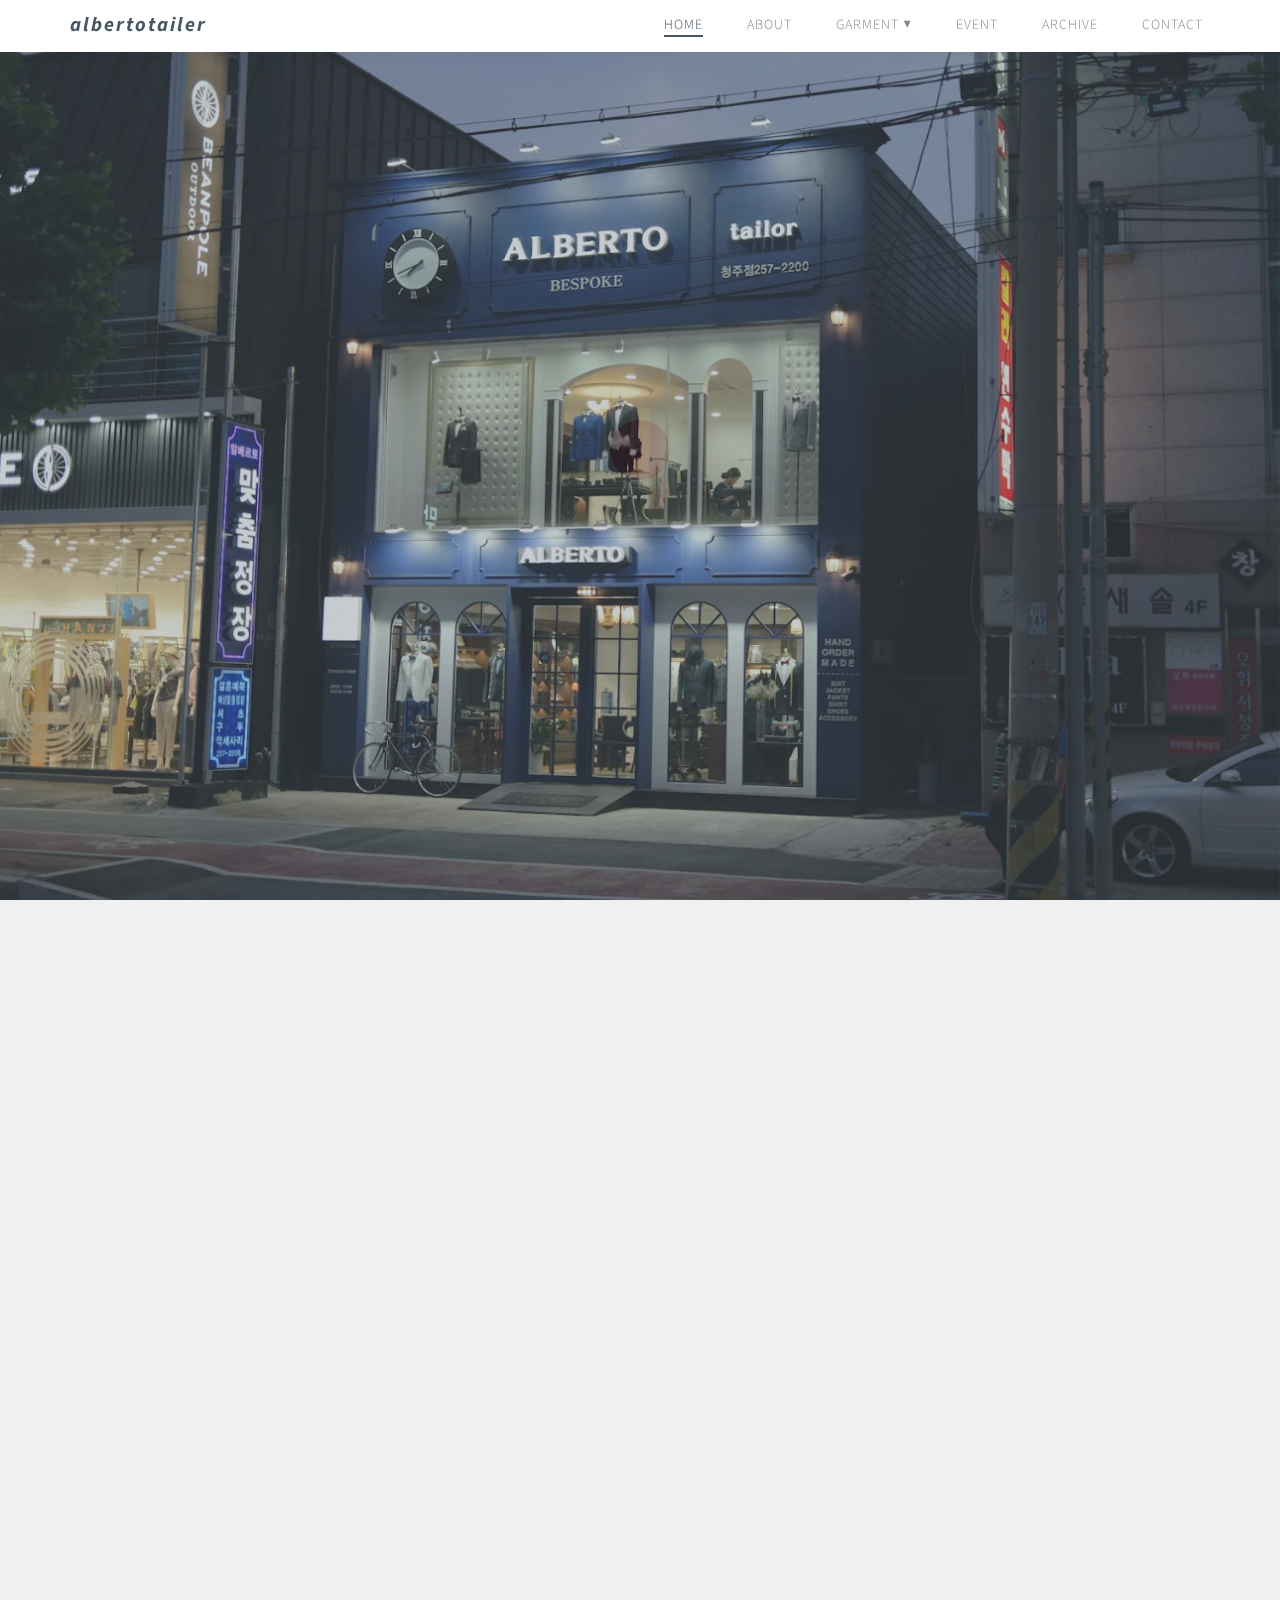
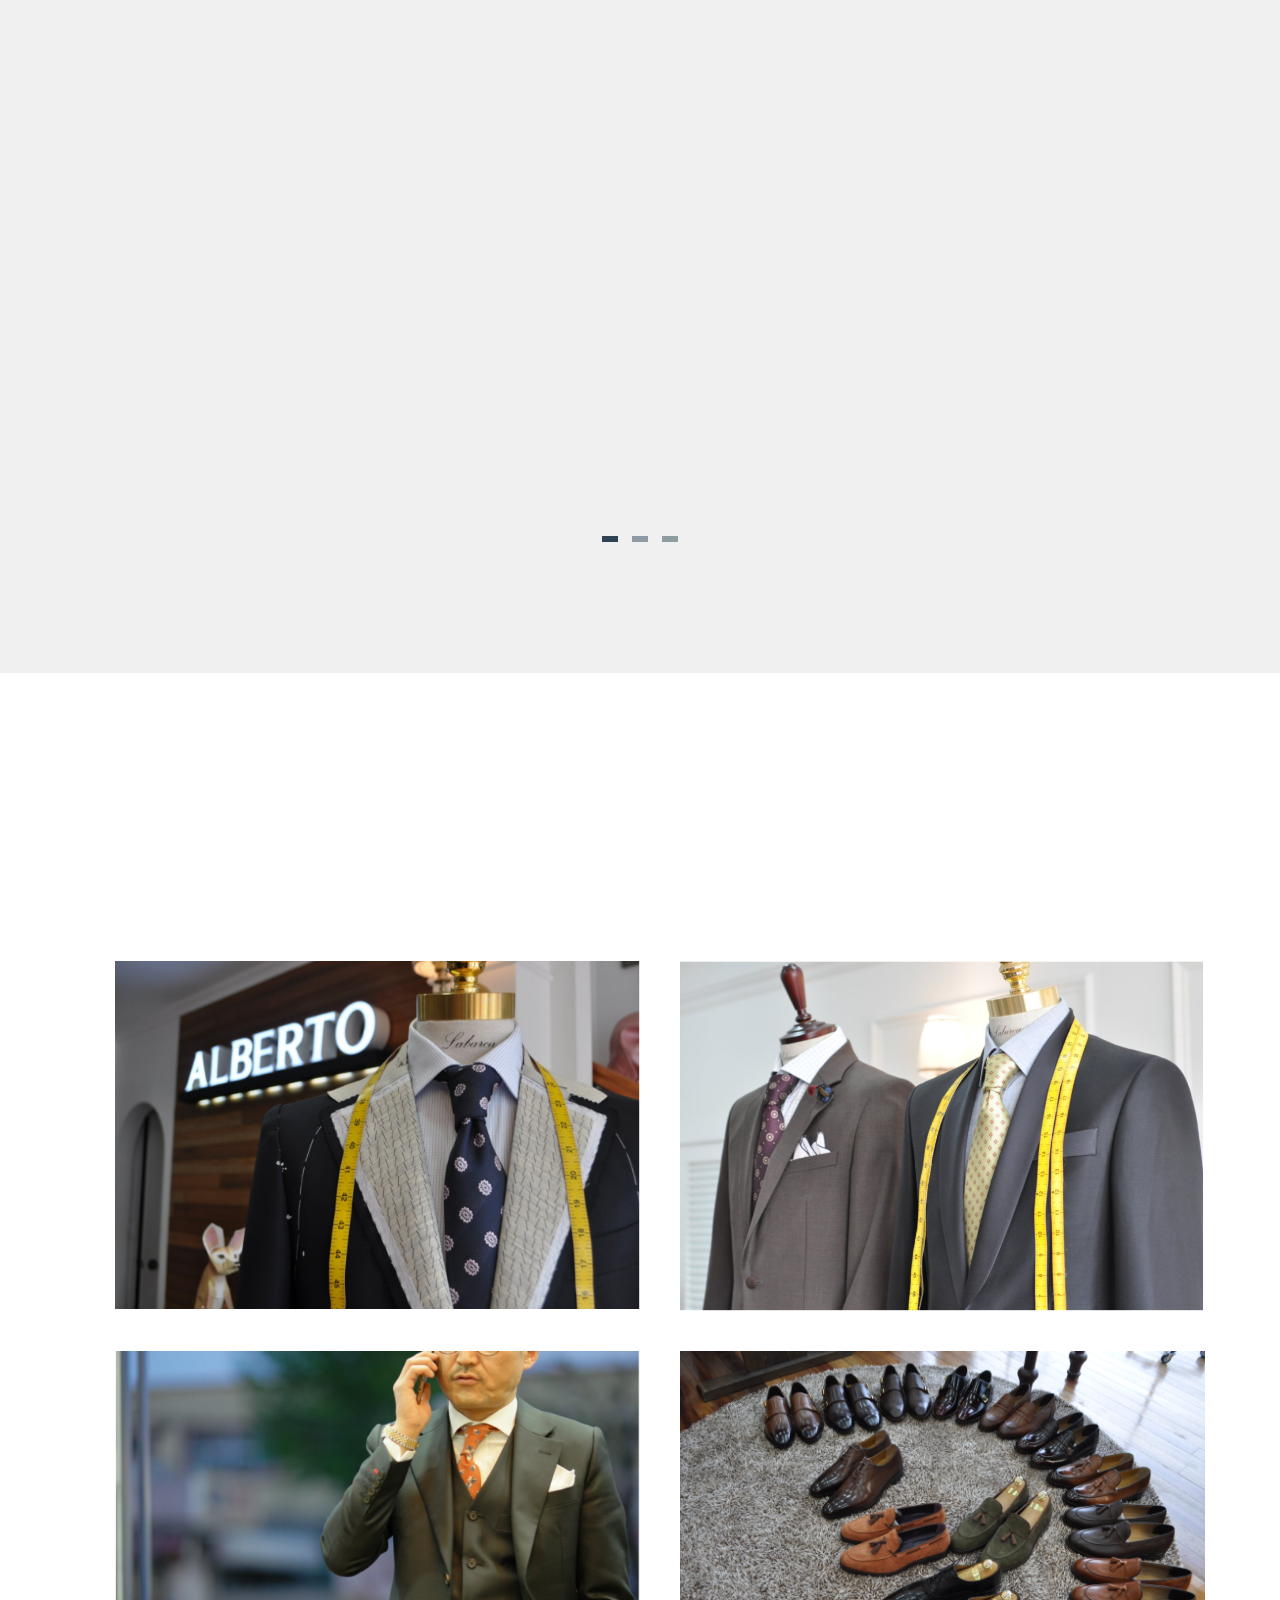
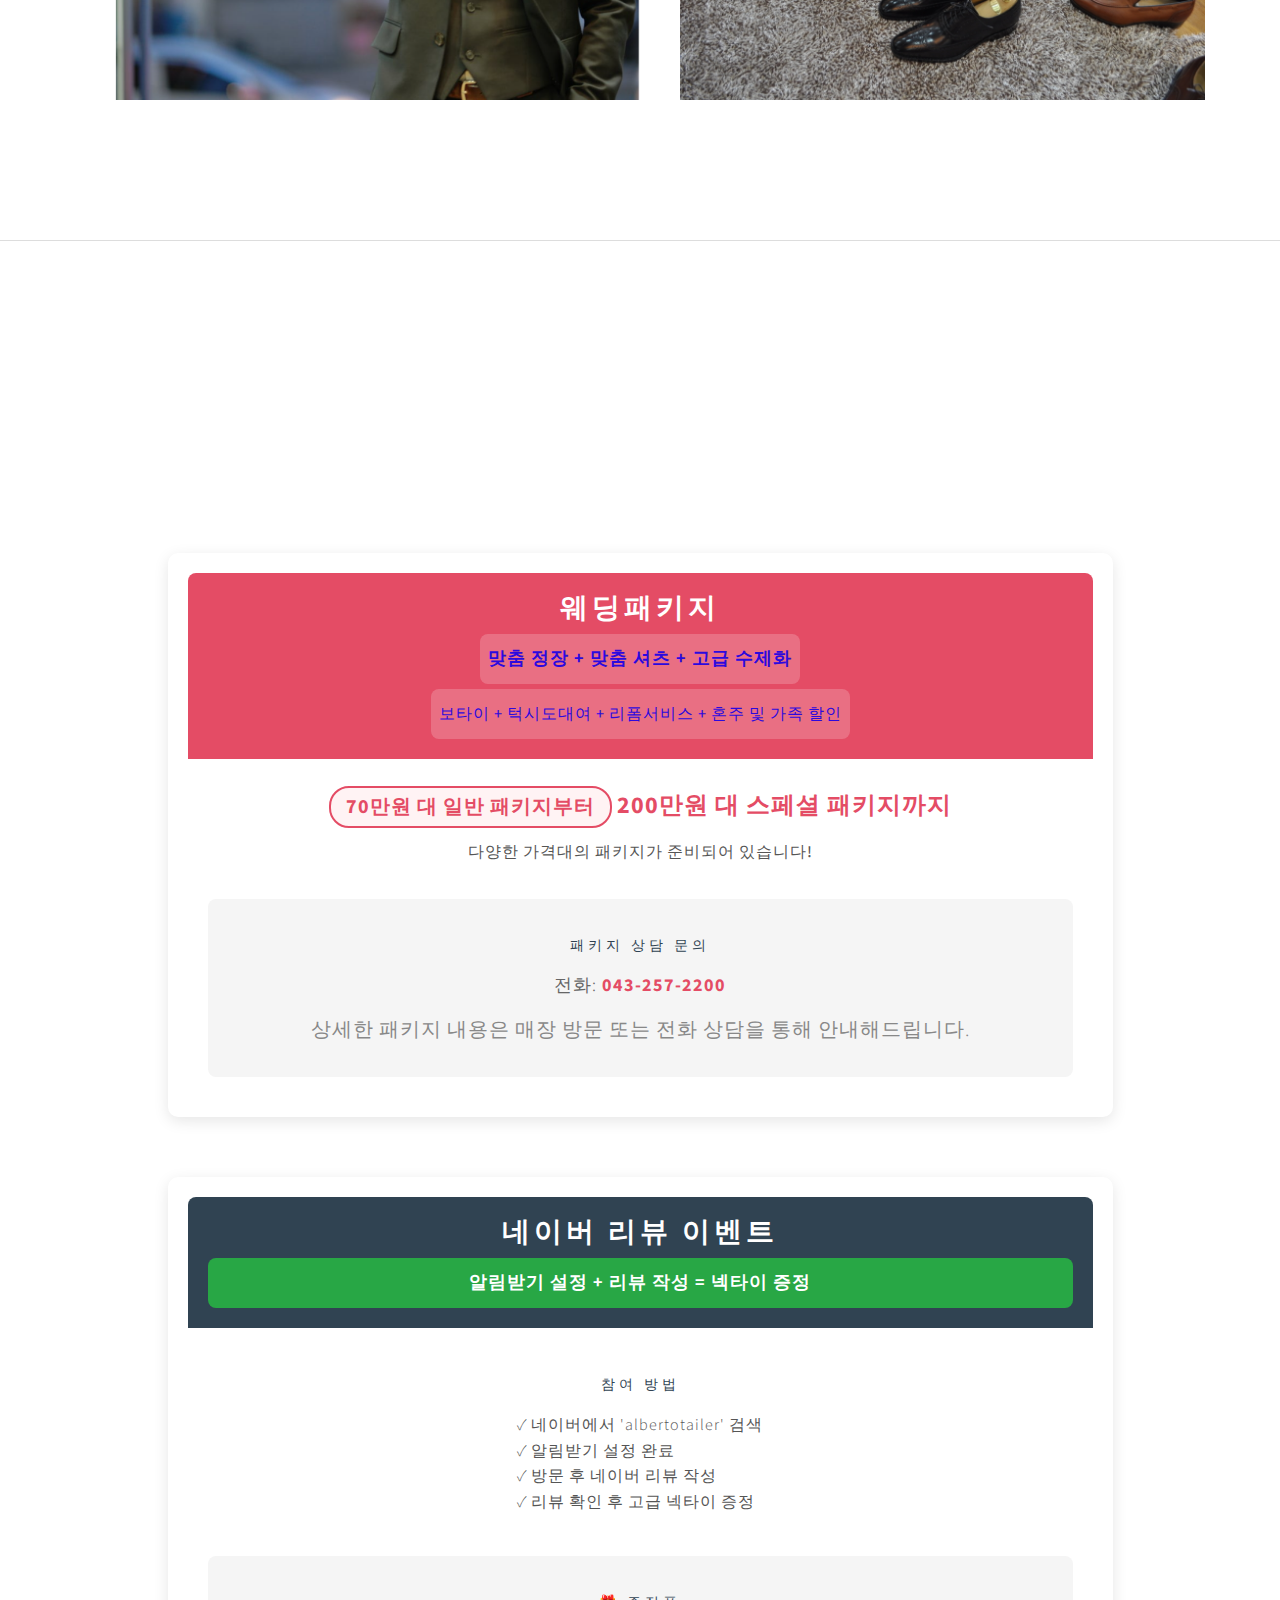
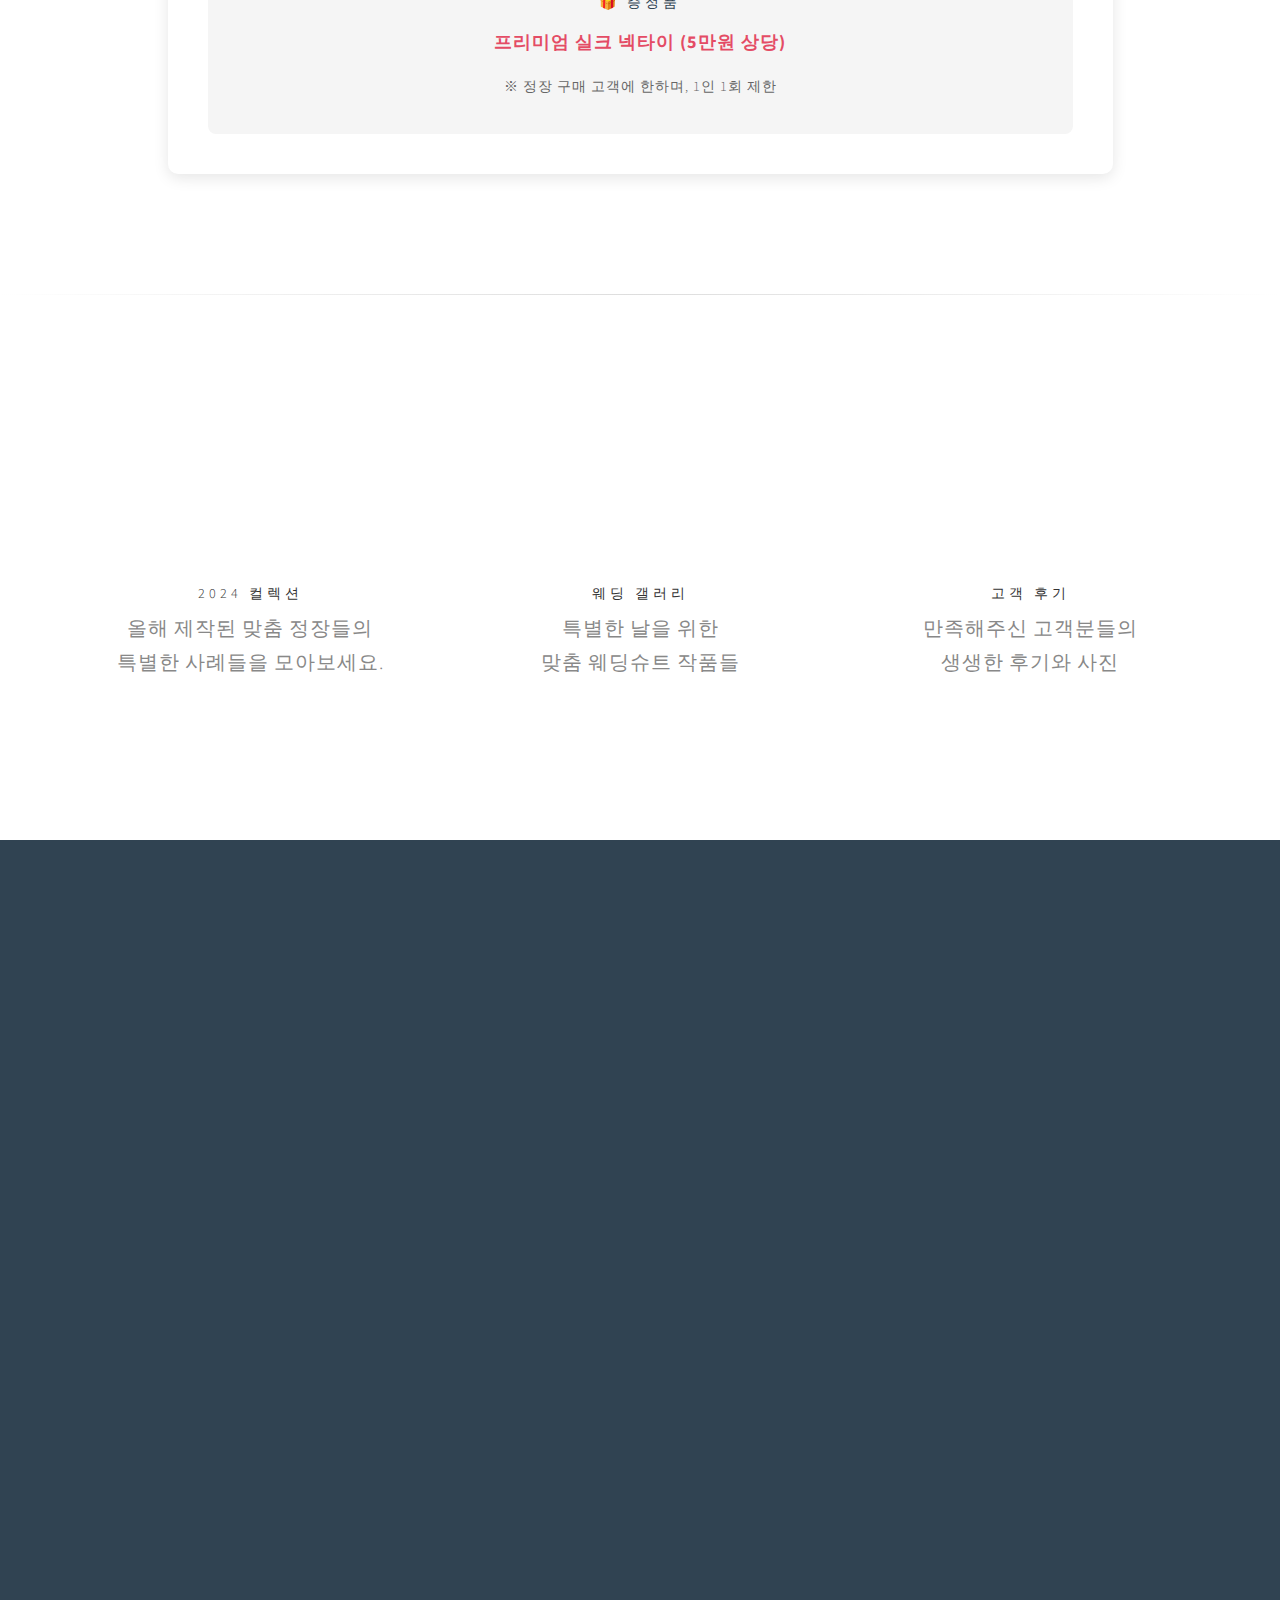
<file: index.html>
<!DOCTYPE html>
<html lang="en">
  <head>
    <meta charset="utf-8" />
    <meta http-equiv="X-UA-Compatible" content="IE=Edge" />
    <meta name="viewport" content="width=device-width, initial-scale=1" />
    <meta name="keywords" content="" />
    <meta name="description" content="" />

    <title>안녕하세요. 알베르토테일러 입니다.</title>
    <!--
Snapshot Template
http://www.templatemo.com/tm-493-snapshot

Zoom Slider
https://vegas.jaysalvat.com/

Caption Hover Effects
http://tympanus.net/codrops/2013/06/18/caption-hover-effects/
-->
    <link rel="stylesheet" href="css/bootstrap.min.css" />
    <link rel="stylesheet" href="css/animate.min.css" />
    <link rel="stylesheet" href="css/font-awesome.min.css" />
    <link rel="stylesheet" href="css/component.css" />
    <link rel="stylesheet" href="https://cdnjs.cloudflare.com/ajax/libs/font-awesome/6.5.1/css/all.min.css" integrity="sha512-DTOQO9RWCH3ppGqcWaEA1BIZOC6xxalwEsw9c2QQeAIftl+Vegovlnee1c9QX4TctnWMn13TZye+giMm8e2LwA==" crossorigin="anonymous" referrerpolicy="no-referrer" />
    <link rel="stylesheet" href="css/owl.theme.css" />
    <link rel="stylesheet" href="css/owl.carousel.css" />
    <link rel="stylesheet" href="css/vegas.min.css" />
    <link rel="stylesheet" href="css/style.css" />

    <!-- Google web font  -->
    <link
      href="https://fonts.googleapis.com/css?family=Source+Sans+Pro:400,700,300"
      rel="stylesheet"
      type="text/css"
    />
  </head>
  <body id="top" data-spy="scroll" data-offset="50" data-target=".navbar">
    <!-- Preloader section -->

    <div class="preloader">
      <div class="sk-spinner sk-spinner-pulse"></div>
    </div>

    <!-- Navigation section  -->

    <div class="navbar navbar-default navbar-fixed-top" role="navigation">
      <div class="container">
        <div class="navbar-header">
          <button
            class="navbar-toggle"
            data-toggle="collapse"
            data-target=".navbar-collapse"
          >
            <span class="icon icon-bar"></span>
            <span class="icon icon-bar"></span>
            <span class="icon icon-bar"></span>
          </button>
          <a href="#top" class="navbar-brand smoothScroll">albertotailer</a>
        </div>
        <div class="collapse navbar-collapse">
          <ul class="nav navbar-nav navbar-right">
            <li>
              <a href="#top" class="smoothScroll"><span>Home</span></a>
            </li>
            <li>
              <a href="#about" class="smoothScroll"><span>About</span></a>
            </li>

            <!-- Garment 드롭다운 추가 -->
            <li class="dropdown">
              <a href="#gallery" class="smoothScroll"><span>Garment ▼</span></a>
              <ul class="dropdown-menu">
                <li>
                  <a href="bespoke.html" class="smoothScroll"
                    ><span>Bespoke</span></a
                  >
                </li>
                <li>
                  <a href="mtm.html" class="smoothScroll"><span>MTM</span></a>
                </li>
                <li>
                  <a href="rental.html" class="smoothScroll"><span>Rental</span></a>
                </li>
                <li>
                  <a href="shoes.html" class="smoothScroll"><span>Shoes</span></a>
                </li>
              </ul>
            </li>
            <li>
              <a href="#event" class="smoothScroll"><span>Event</span></a>
            </li>
            <li>
              <a href="#archive" class="smoothScroll"><span>Archive</span></a>
            </li>
            <li>
              <a href="#contact" class="smoothScroll"
                ><span>contact</span></a
              >
            </li>
          </ul>
        </div>
      </div>
    </div>

    <!-- Home section -->

    <section id="home">
      <div class="overlay"></div>
      <div class="container">
        <div class="row"></div>
      </div>
    </section>
    <!-- ABOUT section -->
    <!-- About section -->

    <section id="about">
      <div class="container">
        <div class="row">
          <div class="col-md-9 col-sm-8 wow fadeInUp" data-wow-delay="0.2s">
            <div class="about-thumb">
              <h1>Master Tailor, Mr. Yoon</h1>
              <p>
                20년간 맞춤정장 분야에서 쌓아온 전문 기술로, 영국 전통 테일러링
                기법과 한국인 체형에 최적화된 패턴 설계를 결합합니다. 수천 벌의
                정장 제작 경험을 바탕으로 완벽한 핏과 최상급 퀄리티를
                보장합니다.
              </p>
            </div>
          </div>

          <div
            class="col-md-3 col-sm-4 wow fadeInUp about-img"
            data-wow-delay="0.6s"
          >
            <img
              src="images\about-img01.png"
              class="img-responsive img-circle"
              alt="About"
            />
          </div>

          <div class="clearfix"></div>

          <div class="col-md-12 col-sm-12 wow fadeInUp" data-wow-delay="0.3s">
            <div class="section-title text-center">
              <h1>Team Alberto</h1>
              <h3></h3>
            </div>
          </div>

          <!-- team carousel -->
          <div id="team-carousel" class="owl-carousel">
            <div
              class="item col-md-4 col-sm-6 wow fadeInUp"
              data-wow-delay="0.4s"
            >
              <div class="team-thumb">
                <div class="image-holder">
                  <img
                    src="images\HEE.jpg"
                    class="img-responsive img-circle"
                    alt="Mary"
                  />
                </div>
                <h2 class="heading">Hee, designer</h2>
                <p class="description">
                  당신만의 유일한 정장을 디자인 해 드립니다.
                </p>
              </div>
            </div>

            <div
              class="item col-md-4 col-sm-6 wow fadeInUp"
              data-wow-delay="0.6s"
            >
              <div class="team-thumb">
                <div class="image-holder">
                  <img
                    src="images/team-img2.jpg"
                    class="img-responsive img-circle"
                    alt="Jack"
                  />
                </div>
                <h2 class="heading">Jack, Founder</h2>
                <p class="description">
                  Maecenas sed diam eget risus varius blandit sit non.
                </p>
              </div>
            </div>

            <div
              class="item col-md-4 col-sm-6 wow fadeInUp"
              data-wow-delay="0.8s"
            >
              <div class="team-thumb">
                <div class="image-holder">
                  <img
                    src="images/team-img3.jpg"
                    class="img-responsive img-circle"
                    alt="Linda"
                  />
                </div>
                <h2 class="heading">Linda, Manager</h2>
                <p class="description">
                  Phasellus nec ante in nunc molestie tincidunt ut eu diam.
                </p>
              </div>
            </div>

            <div
              class="item col-md-4 col-sm-6 wow fadeInUp"
              data-wow-delay="0.8s"
            >
              <div class="team-thumb">
                <div class="image-holder">
                  <img
                    src="images/team-img4.jpg"
                    class="img-responsive img-circle"
                    alt="Sandy"
                  />
                </div>
                <h2 class="heading">Sandy, Director</h2>
                <p class="description">
                  Curabitur vulputate euismod neque et tincidunt.
                </p>
              </div>
            </div>

            <div
              class="item col-md-4 col-sm-6 wow fadeInUp"
              data-wow-delay="0.8s"
            >
              <div class="team-thumb">
                <div class="image-holder">
                  <img
                    src="images/team-img5.jpg"
                    class="img-responsive img-circle"
                    alt="Lukia"
                  />
                </div>
                <h2 class="heading">Lukia, Fashion</h2>
                <p class="description">
                  Maecenas sed diam eget risus varius blandit sit.
                </p>
              </div>
            </div>

            <div
              class="item col-md-4 col-sm-6 wow fadeInUp"
              data-wow-delay="0.8s"
            >
              <div class="team-thumb">
                <div class="image-holder">
                  <img
                    src="images/team-img6.jpg"
                    class="img-responsive img-circle"
                    alt="George"
                  />
                </div>
                <h2 class="heading">George, Admin</h2>
                <p class="description">
                  Lorem ipsum dolor sit amet, consectetur adipiscing.
                </p>
              </div>
            </div>

            <div
              class="item col-md-4 col-sm-6 wow fadeInUp"
              data-wow-delay="0.8s"
            >
              <div class="team-thumb">
                <div class="image-holder">
                  <img
                    src="images/team-img7.jpg"
                    class="img-responsive img-circle"
                    alt="Day"
                  />
                </div>
                <h2 class="heading">Day, Accountant</h2>
                <p class="description">
                  Maecenas sed diam eget risus varius blandit sit.
                </p>
              </div>
            </div>

            <div
              class="item col-md-4 col-sm-6 wow fadeInUp"
              data-wow-delay="0.8s"
            >
              <div class="team-thumb">
                <div class="image-holder">
                  <img
                    src="images/team-img8.jpg"
                    class="img-responsive img-circle"
                    alt="Lynn"
                  />
                </div>
                <h2 class="heading">Lynn, Marketing</h2>
                <p class="description">
                  Lorem ipsum dolor sit amet, consectetur adipiscing.
                </p>
              </div>
            </div>
          </div>
        </div>
      </div>
    </section>
    <!-- Garment section -->

    <section id="gallery">
      <div class="container">
        <div class="row">
          <div
            class="col-md-offset-2 col-md-8 col-sm-12 wow fadeInUp"
            data-wow-delay="0.3s"
          >
            <div class="section-title">
              <h1>Garment</h1>
              <p></p>
            </div>
          </div>

          <ul class="grid cs-style-4">
            <li class="col-md-6 col-sm-6">
              <figure>
                <div><img src="images\gallary-img-01.png" alt="image 1" /></div>
                <figcaption>
                  <h1>Bespoke</h1>
                  <small></small>
                  <a href="bespoke.html">Read More</a>
                </figcaption>
              </figure>
            </li>

            <li class="col-md-6 col-sm-6">
              <figure>
                <div><img src="images\gallary-img-02.png" alt="image 2" /></div>
                <figcaption>
                  <h1>MTM</h1>
                  <small></small>
                  <a href="mtm.html">Read More</a>
                </figcaption>
              </figure>
            </li>

            <li class="col-md-6 col-sm-6">
              <figure>
                <div><img src="images\gallary-img-03.png" alt="image 3" /></div>
                <figcaption>
                  <h1>Rental</h1>
                  <small></small>
                  <a href="rental.html">Learn More</a>
                </figcaption>
              </figure>
            </li>

            <li class="col-md-6 col-sm-6">
              <figure>
                <div>
                  <img src="images\garment-img-shoes-02.JPG" alt="image 4" />
                </div>
                <figcaption>
                  <h1>Handmade shoes</h1>
                  <small>내 발에 딱 맞게.</small>
                  <a href="#">Full Post</a>
                </figcaption>
              </figure>
            </li>
          </ul>
        </div>
      </div>
    </section>
    <!-- Event section -->
    <section id="event">
      <div class="container">
        <div class="row">
          <div
            class="col-md-offset-2 col-md-8 col-sm-12 wow fadeInUp"
            data-wow-delay="0.3s"
          >
            <div class="section-title text-center">
              <h1>Event</h1>
              <p>맞춤정장 관련 이벤트와 패션쇼를 확인하세요.</p>
            </div>
          </div>

          <!-- 웨딩 패키지 섹션 추가 -->
          <div class="col-md-10 col-md-offset-1" style="margin-bottom: 60px">
            <div
              style="
                background: white;
                padding: 40px;
                border-radius: 10px;
                box-shadow: 0 4px 15px rgba(0, 0, 0, 0.1);
              "
            >
              <!-- 패키지 헤더 -->
              <div
                style="
                  background: #e44c65;
                  color: white;
                  padding: 20px;
                  margin: -20px -20px 30px -20px;
                  border-radius: 8px 8px 0 0;
                  text-align: center;
                "
              >
                <h2 style="margin: 0; font-size: 28px; color: white">
                  웨딩패키지
                </h2>
                <p
                  style="
                    margin: 10px 0 0 0;
                    font-size: 18px;
                    font-weight: bold;
                    color: rgb(44, 9, 222);
                    background: rgba(255, 255, 255, 0.2);
                    padding: 8px;
                    border-radius: 8px;
                    display: inline-block;
                  "
                >
                  맞춤 정장 + 맞춤 셔츠 + 고급 수제화
                </p>
                <br />
                <p
                  style="
                    margin: 5px 0 0 0;
                    font-size: 16px;
                    font-weight: 500;
                    color: rgb(44, 9, 222);
                    background: rgba(255, 255, 255, 0.2);
                    padding: 8px;
                    border-radius: 8px;
                    display: inline-block;
                  "
                >
                  보타이 + 턱시도대여 + 리폼서비스 + 혼주 및 가족 할인
                </p>
              </div>

              <!-- 가격 정보 -->
              <div style="text-align: center; margin-bottom: 30px">
                <p style="font-size: 18px; color: #666; margin-bottom: 10px">
                  <strong
                    style="
                      color: #e44c65;
                      font-size: 20px;
                      background: #fff3f4;
                      padding: 5px 15px;
                      border-radius: 20px;
                      border: 2px solid #e44c65;
                    "
                    >70만원 대 일반 패키지부터</strong
                  >
                  <strong style="color: #e44c65; font-size: 24px"
                    >200만원 대 스페셜 패키지까지</strong
                  >
                </p>
                <p style="color: #555; font-size: 16px; font-weight: 500">
                  다양한 가격대의 패키지가 준비되어 있습니다!
                </p>
              </div>

              <!-- 연락처 -->
              <div
                style="
                  text-align: center;
                  padding: 20px;
                  background: #f5f5f5;
                  border-radius: 8px;
                "
              >
                <h3 style="color: #304352; margin-bottom: 15px">
                  패키지 상담 문의
                </h3>
                <p style="font-size: 18px; color: #666">
                  전화: <strong style="color: #e44c65">043-257-2200</strong>
                </p>
                <p style="color: #888">
                  상세한 패키지 내용은 매장 방문 또는 전화 상담을 통해
                  안내해드립니다.
                </p>
              </div>
            </div>
          </div>

          <!-- 네이버 리뷰 이벤트 -->
          <div class="col-md-10 col-md-offset-1" style="margin-bottom: 60px">
            <div
              style="
                background: white;
                padding: 40px;
                border-radius: 10px;
                box-shadow: 0 4px 15px rgba(0, 0, 0, 0.1);
              "
            >
              <!-- 이벤트 헤더 -->
              <div
                style="
                  background: #304352;
                  color: white;
                  padding: 20px;
                  margin: -20px -20px 30px -20px;
                  border-radius: 8px 8px 0 0;
                  text-align: center;
                "
              >
                <h2 style="margin: 0; font-size: 28px; color: white">
                  네이버 리뷰 이벤트
                </h2>
                <p
                  style="
                    margin: 10px 0 0 0;
                    font-size: 18px;
                    font-weight: bold;
                    color: white;
                    background: #28a745;
                    padding: 8px 12px;
                    border-radius: 8px;
                  "
                >
                  알림받기 설정 + 리뷰 작성 = 넥타이 증정
                </p>
              </div>

              <!-- 이벤트 내용 -->
              <div style="text-align: center; margin-bottom: 30px">
                <div
                  style="
                    display: inline-block;
                    text-align: left;
                    max-width: 500px;
                  "
                >
                  <h3
                    style="
                      color: #304352;
                      margin-bottom: 20px;
                      text-align: center;
                    "
                  >
                    참여 방법
                  </h3>
                  <p
                    style="
                      font-size: 16px;
                      color: #555;
                      margin-bottom: 10px;
                      line-height: 1.6;
                    "
                  >
                    ✓ 네이버에서 'albertotailer' 검색<br />
                    ✓ 알림받기 설정 완료<br />
                    ✓ 방문 후 네이버 리뷰 작성<br />
                    ✓ 리뷰 확인 후 고급 넥타이 증정
                  </p>
                </div>
              </div>

              <!-- 혜택 안내 -->
              <div
                style="
                  text-align: center;
                  padding: 20px;
                  background: #f5f5f5;
                  border-radius: 8px;
                "
              >
                <h3 style="color: #304352; margin-bottom: 15px">🎁 증정품</h3>
                <p style="font-size: 18px; color: #e44c65; font-weight: bold">
                  프리미엄 실크 넥타이 (5만원 상당)
                </p>
                <p style="color: #666; font-size: 14px; margin-top: 10px">
                  ※ 정장 구매 고객에 한하며, 1인 1회 제한
                </p>
              </div>
            </div>
          </div>
        </div>
      </div>
    </section>
    <!-- 섹션 구분선 -->
<div style="
  width: 100%;
  height: 1px;
  background: linear-gradient(to right, transparent, #ddd, transparent);
  margin: 60px 0;
"></div>
    <!-- Archive section -->
<section id="archive">
  <div class="container">
    <div class="row">
      <div
        class="col-md-offset-2 col-md-8 col-sm-12 wow fadeInUp"
        data-wow-delay="0.3s"
      >
        <div class="section-title text-center">
          <h1>Archive</h1>
          <p>알베르토테일러의 작업 히스토리와 고객 사례를 확인하세요.</p>
        </div>
      </div>
      
      <!-- 아카이브 콘텐츠 추가 -->
      <div class="col-md-4 col-sm-6" style="margin-bottom: 30px;">
        <div style="text-align: center; padding: 20px;">
          <h3>2024 컬렉션</h3>
          <p>올해 제작된 맞춤 정장들의<br>특별한 사례들을 모아보세요.</p>
        </div>
      </div>
      
      <div class="col-md-4 col-sm-6" style="margin-bottom: 30px;">
        <div style="text-align: center; padding: 20px;">
          <h3>웨딩 갤러리</h3>
          <p>특별한 날을 위한<br>맞춤 웨딩슈트 작품들</p>
        </div>
      </div>
      
      <div class="col-md-4 col-sm-6" style="margin-bottom: 30px;">
        <div style="text-align: center; padding: 20px;">
          <h3>고객 후기</h3>
          <p>만족해주신 고객분들의<br>생생한 후기와 사진</p>
        </div>
      </div>
      
      <!-- 추가 공간 확보 -->
      <div class="col-md-12" style="height: 100px;"></div>
    </div>
  </div>
</section>
  <!-- Contact section -->

    <section id="contact">
      <div class="container">
        <div class="row">
          <div class="col-md-offset-1 col-md-10 col-sm-12">
            <div
              class="col-lg-offset-1 col-lg-10 section-title wow fadeInUp"
              data-wow-delay="0.4s"
            >
              <h1>Send a message</h1>
              <p>
                Nunc suscipit ante in lectus laoreet, nec pharetra diam dictum.
                Lorem ipsum dolor sit amet, consectetur adipiscing elit.
              </p>
            </div>

            <form
              action="#"
              method="post"
              class="wow fadeInUp"
              data-wow-delay="0.8s"
            >
              <div class="col-md-6 col-sm-6">
                <input
                  name="name"
                  type="text"
                  class="form-control"
                  id="name"
                  placeholder="Name"
                />
              </div>
              <div class="col-md-6 col-sm-6">
                <input
                  name="email"
                  type="email"
                  class="form-control"
                  id="email"
                  placeholder="Email"
                />
              </div>
              <div class="col-md-12 col-sm-12">
                <textarea
                  name="message"
                  rows="6"
                  class="form-control"
                  id="message"
                  placeholder="Message"
                ></textarea>
              </div>
              <div class="col-md-offset-3 col-md-6 col-sm-offset-3 col-sm-6">
                <input
                  type="submit"
                  class="form-control"
                  value="SEND MESSAGE"
                />
              </div>
            </form>
          </div>
        </div>
      </div>
    </section>

    <!-- Footer section -->

    <footer>
      <div class="container">
        <div class="row">
          <div class="col-md-12 col-sm-12">
            <ul class="social-icon">
    <li>
        <a href="https://www.facebook.com/albertotailorsuit/" class="fa-brands fa-facebook-f wow fadeInUp" data-wow-delay="0.2s"></a>
    </li>
    <li>
        <a href="#" class="fa-brands fa-twitter wow fadeInUp" data-wow-delay="0.4s"></a>
    </li>
    <li>
        <a href="#" class="fa-brands fa-linkedin-in wow fadeInUp" data-wow-delay="0.6s"></a>
    </li>
    <li>
        <a href="https://www.instagram.com/albertotailor" class="fa-brands fa-instagram wow fadeInUp" data-wow-delay="0.8s"></a>
    </li>
    <li>
        <a href="https://www.google.com/search?q=%EC%95%8C%EB%B2%A0%EB%A5%B4%ED%86%A0%ED%85%8C%EC%9D%BC%EB%9F%AC+%EC%B2%AD%EC%A3%BC%EC%A0%90&sca_esv=7550878c098e0420&ei=v6q5aOyTL5Gv0-kPiNinyQs&ved=0ahUKEwis77LtsL-PAxWR1zQHHQjsKbkQ4dUDCBA&uact=5&oq=%EC%95%8C%EB%B2%A0%EB%A5%B4%ED%86%A0%ED%85%8C%EC%9D%BC%EB%9F%AC+%EC%B2%AD%EC%A3%BC%EC%A0%90&gs_lp=[base64]&sclient=gws-wiz-serp" class="fa-brands fa-google-plus-g wow fadeInUp" data-wow-delay="1.0s"></a>
    </li>
    
</ul>

            <p class="wow fadeInUp" data-wow-delay="1s">
              Copyright &copy; 2025 albertotailer | Design:
              <a
                href="https://www.instagram.com/hee.chan01"
                title="free css templates"
                target="_blank"
                >HEE</a
              >
            </p>
          </div>
        </div>
      </div>
    </footer>

    <!-- Back top -->
    <a href="#" class="go-top"><i class="fa fa-angle-up"></i></a>

    <!-- Javascript  -->
    <script src="js/jquery.js"></script>
    <script src="js/bootstrap.min.js"></script>
    <script src="js/vegas.min.js"></script>
    <script src="js/modernizr.custom.js"></script>
    <script src="js/toucheffects.js"></script>
    <script src="js/owl.carousel.min.js"></script>
    <script src="js/smoothscroll.js"></script>
    <script src="js/wow.min.js"></script>
    <script src="js/custom.js"></script>
  </body>
</html>
</file>
<file: css/component.css>
.grid {
	margin: 0 auto;
	list-style: none;
	text-align: center;
}

.grid li {
	display: inline-block;
	margin: 0;
	padding: 20px;
	text-align: left;
	position: relative;
}

.grid figure {
	margin: 0;
	position: relative;
}

.grid figure img {
	width: 100%;
	max-width: 100%;
	display: block;
	position: relative;
}

.grid figcaption {
	position: absolute;
	top: 0;
	left: 0;
	padding: 42px 22px;
	background: #304352;
	color: #ed4e6e;
}

.grid figcaption h1 {
	font-size: 1.6rem;
	line-height: 2.2rem;
	margin: 0;
	padding-bottom: 12px;
	color: #fff;
}

.grid figcaption small {
	font-size: 16px;
	letter-spacing: 1px;
}

.grid figcaption a {
	text-align: center;
	padding: 5px 10px;
	border-radius: 2px;
	display: inline-block;
	background: #e44c65;
	color: #fff;
}

/* Caption Style 4 */
.cs-style-4 li {
	-webkit-perspective: 1700px;
	-moz-perspective: 1700px;
	perspective: 1700px;
	-webkit-perspective-origin: 0 50%;
	-moz-perspective-origin: 0 50%;
	perspective-origin: 0 50%;
}

.cs-style-4 figure {
	-webkit-transform-style: preserve-3d;
	-moz-transform-style: preserve-3d;
	transform-style: preserve-3d;
}

.cs-style-4 figure > div {
	overflow: hidden;
}

.cs-style-4 figure img {
	-webkit-transition: -webkit-transform 0.4s;
	-moz-transition: -moz-transform 0.4s;
	transition: transform 0.4s;
}

.no-touch .cs-style-4 figure:hover img,
.cs-style-4 figure.cs-hover img {
	-webkit-transform: translateX(25%);
	-moz-transform: translateX(25%);
	-ms-transform: translateX(25%);
	transform: translateX(25%);
}

.cs-style-4 figcaption {
	height: 100%;
	width: 50%;
	opacity: 0;
	-webkit-backface-visibility: hidden;
	-moz-backface-visibility: hidden;
	backface-visibility: hidden;
	-webkit-transform-origin: 0 0;
	-moz-transform-origin: 0 0;
	transform-origin: 0 0;
	-webkit-transform: rotateY(-90deg);
	-moz-transform: rotateY(-90deg);
	transform: rotateY(-90deg);
	-webkit-transition: -webkit-transform 0.4s, opacity 0.1s 0.3s;
	-moz-transition: -moz-transform 0.4s, opacity 0.1s 0.3s;
	transition: transform 0.4s, opacity 0.1s 0.3s;
}

.no-touch .cs-style-4 figure:hover figcaption,
.cs-style-4 figure.cs-hover figcaption {
	opacity: 1;
	-webkit-transform: rotateY(0deg);
	-moz-transform: rotateY(0deg);
	transform: rotateY(0deg);
	-webkit-transition: -webkit-transform 0.4s, opacity 0.1s;
	-moz-transition: -moz-transform 0.4s, opacity 0.1s;
	transition: transform 0.4s, opacity 0.1s;
}

.cs-style-4 figcaption a {
	position: absolute;
	bottom: 20px;
	right: 20px;
}

@media (max-width: 980px) {
	.grid figcaption h1 {
		font-size: 1rem;
		line-height: 1.6rem;
	}
	.grid figcaption {
		padding: 22px 18px;
	}
}

@media screen and (max-width: 31.5em) {
	.grid {
		padding: 10px 10px 100px 10px;
	}
	.grid li {
		width: 100%;
		min-width: 300px;
	}
}
</file>
<file: css/style.css>
/*

Snapshot Template
http://www.templatemo.com/tm-493-snapshot

*/


/* Body 
------------------------------------- */
body {
    background: #ffffff;   
    font-family: 'Source Sans Pro', sans-serif;
    font-style: normal;
    font-weight: 300;
    position: relative;
}

html,body {
  width: 100%;
  overflow-x: hidden;
}

html {
  font-size: 100%;
}


/*---------------------------------------
    Typorgraphy              
-----------------------------------------*/

h1,h2,h3,h4 {
  font-weight: 300;
}

h1 {
  font-size: 2rem;
  line-height: 3rem;
  letter-spacing: 12px;
  text-transform: uppercase;
  padding-bottom: 8px;
}

h2 {
  color: #e44c65;
  font-size: 1.2rem;
  font-weight: bold;
  letter-spacing: 4px;
  text-transform: uppercase;
}

h3 {
  font-size: 14px;
  text-transform: uppercase;
  letter-spacing: 4px;
}

p {
  color: #888;
  font-size: 20px;
  letter-spacing: 1px;
  line-height: 34px;
}

#home p,
#contact p, footer p {
  color: #f9f9f9;
}

.btn {
  border:none;
  border-radius: 4px;
  transition: all 0.4s ease-in-out;
}

.btn:focus {
  background: #e44c65;
  border-color: transparent;
}

.btn-success {
  background: #e44c65;
  font-weight: 300;
  letter-spacing: 2px;
  padding: 14px 32px;
  margin-top: 26px;
}

.btn-success:hover {
  background: #222;
}

a {
  color: #e44c65;
  -webkit-transition: 0.5s;
  -o-transition: 0.5s;
  transition: 0.5s;
  text-decoration: none !important;
}
a:hover, a:active, a:focus {
  color: #e44c65;
  outline: none;
}

* {
  -webkit-box-sizing: border-box;
  -moz-box-sizing: border-box;
  box-sizing: border-box;
}

*:before,
*:after {
  -webkit-box-sizing: border-box;
  -moz-box-sizing: border-box;
  box-sizing: border-box;
}



/*---------------------------------------
    All Section style              
-----------------------------------------*/

.section-title {
  padding-bottom: 62px;
}

#about .section-title {
  padding-top: 82px;
}

#about .section-title h1 {
  margin-bottom: 0px;
  padding-bottom: 0px;
}

#about,
#gallery,
#contact {
  padding-top: 120px;
  padding-bottom: 120px;
  position: relative;
}

#gallery,
#contact, footer {
  text-align: center;
}

.overlay {
  background: #304352;
  opacity: 0.3;
  position: absolute;
  width: 100%;
  height: 100vh;
  top: 0;
  left: 0;
  right: 0;
}



/*---------------------------------------
    Pre Loader Style              
-----------------------------------------*/

.preloader {
    position: fixed;
    top: 0;
    left: 0;
    width: 100%;
    height: 100%;
    z-index: 99999;
    display: flex;
    flex-flow: row nowrap;
    justify-content: center;
    align-items: center;
    background: none repeat scroll 0 0 #fff;
}

.sk-spinner-pulse {
  width: 60px;
  height: 60px;
  background-color: #e44c65;
  border-radius: 100%;
  margin: 40px auto;
  -webkit-animation: sk-pulseScaleOut 1s infinite ease-in-out;
          animation: sk-pulseScaleOut 1s infinite ease-in-out; }

@-webkit-keyframes sk-pulseScaleOut {
  0% {
    -webkit-transform: scale(0);
            transform: scale(0); }
  100% {
    -webkit-transform: scale(1);
            transform: scale(1);
    opacity: 0; } }

@keyframes sk-pulseScaleOut {
  0% {
    -webkit-transform: scale(0);
            transform: scale(0); }
  100% {
    -webkit-transform: scale(1);
            transform: scale(1);
    opacity: 0; } }



/*---------------------------------------
    Main Navigation             
-----------------------------------------*/

.navbar-default {
  background: #ffffff;
  box-shadow: 0px 2px 8px 0px rgba(50, 50, 50, 0.04);
  border: none;
  margin-bottom: 0px !important;
}

.navbar-default .navbar-brand {
  color: #304352;
  font-style: italic;
  font-size: 20px;
  font-weight: bold;
  letter-spacing: 2px;
  margin: 0;
}

.navbar-default .navbar-nav li a {
    color: #777;
    font-size: 14px;
    font-weight: 300;
    letter-spacing: 1px;
    text-transform: uppercase;
    -webkit-transition: all 0.4s ease-in-out;
    transition: all 0.4s ease-in-out;
    padding-right: 22px;
    padding-left: 22px;
}

.navbar-default .navbar-nav li a span {
  position: relative;
  display: block;
  padding-bottom: 2px;
}

.navbar-default .navbar-nav li a span:before {
  content: "";
  position: absolute;
  width: 100%;
  height: 2px;
  bottom: 0;
  left: 0;
  background-color: rgba(255, 255, 255, 0.5);
  visibility: hidden;
  -webkit-transform: scaleX(0);
  -moz-transform: scaleX(0);
  -ms-transform: scaleX(0);
  -o-transform: scaleX(0);
  transform: scaleX(0);
  -webkit-transition: all 0.3s ease-in-out 0s;
  -moz-transition: all 0.3s ease-in-out 0s;
  -ms-transition: all 0.3s ease-in-out 0s;
  -o-transition: all 0.3s ease-in-out 0s;
  transition: all 0.3s ease-in-out 0s;
}

.navbar-default .navbar-nav li a:hover span:before {
  visibility: visible;
  -webkit-transform: scaleX(1);
  -moz-transform: scaleX(1);
  -ms-transform: scaleX(1);
  -o-transform: scaleX(1);
  transform: scaleX(1);
}

.navbar-default .navbar-nav li.active a span:before {
  visibility: visible;
  -webkit-transform: scaleX(1);
  transform: scaleX(1);
  background-color: #304352;
}

.navbar-default .navbar-nav > li a:hover {
    color: #304352 !important;
}

.navbar-default .navbar-nav > li > a:hover,
.navbar-default .navbar-nav > li > a:focus {
    color: #777;
    background-color: transparent;
}

.navbar-default .navbar-nav > .active > a,
.navbar-default .navbar-nav > .active > a:hover,
.navbar-default .navbar-nav > .active > a:focus {
    color: #304352;
    background-color: transparent;
}

.navbar-default .navbar-toggle {
    border: none;
    padding-top: 10px;
  }

.navbar-default .navbar-toggle .icon-bar {
    border-color: transparent;
  }

.navbar-default .navbar-toggle:hover,
.navbar-default .navbar-toggle:focus { 
  background-color: transparent;
}
/* dropdown */
.dropdown {
    position: relative;
}

.dropdown-menu {
    display: none;
    position: absolute;
    top: 100%;
    left: 0;
    background: inherit;  /* 부모 배경색 상속 */
    min-width: 150px;
    z-index: 1000;
}

.dropdown:hover .dropdown-menu {
    display: block;
}

.dropdown-menu li {
    width: 100%;
}
/* dropdown */
@media screen and (max-width: 768px) {
  
  .navbar-default .navbar-nav li a span:before {
    background: transparent !important;
  }
  .navbar-default .navbar-nav li.active a {
    background: transparent;
    background: none;
    color: #304352 !important;
  }
  .navbar-default .navbar-nav li.active a span:before {
    visibility: visible;
    -webkit-transform: scaleX(1);
    transform: scaleX(1);
  }
}



/*---------------------------------------
    Home Section              
-----------------------------------------*/

#home {
  display: -webkit-box;
  display: -webkit-flex;
  display: -ms-flexbox;
  display: flex;
  -webkit-box-align: center;
  -webkit-align-items: center;
      -ms-flex-align: center;
        align-items: center;
  height: 100vh;
  text-align: center;
}

#home h1 {
  color: #ffffff;
}

#home .col-md-8 {
  padding-left: 62px;
}



/*---------------------------------------
    About Section              
-----------------------------------------*/

#about {
  background: #f0f0f0;
}

#about .item {
  width: 100%;
  display: block;
}

#about .about-thumb {
  background: #ffffff;
  border-radius: 4px;
  padding: 100px;
  position: relative;
}

#about .about-img img {
  border: 8px solid #ffffff;
  position: absolute;
  left: -120px;
  bottom: -325px;
  padding: 12px;
}

#about .team-thumb {
  width: 100%;
  height: 400px;
  margin: 32px 0;
  text-align: center;
  background: #ffffff;
  border-radius: 4px;
  -webkit-transition: all 0.3s ease;
  transition: all 0.3s ease;
}

#about .team-thumb .image-holder {
  position: relative;
  top: 40px;
  display: inline-block;
  margin-bottom: 40px;
  padding: 10px;
  -webkit-transition: all 0.3s ease;
  transition: all 0.3s ease;
}

#about .team-thumb .heading {
  font-weight: bold;
  position: relative;
  top: 10px;
  -webkit-transition: all 600ms cubic-bezier(0.68, -0.55, 0.265, 1.55);
  transition: all 600ms cubic-bezier(0.68, -0.55, 0.265, 1.55);
}

#about .team-thumb:hover {
  background: #304352;
}

#about .team-thumb:hover .image-holder {
  top: -40px;
  margin-bottom: 0px;
}

#about .team-thumb:hover .heading {
  top: -10px;
}

#about .team-thumb .description {
  font-size: 18px;
  width: 80%;
  margin: 0 auto;
  opacity: 0;
  -webkit-transition: all 600ms cubic-bezier(0.68, -0.55, 0.265, 1.55);
  transition: all 600ms cubic-bezier(0.68, -0.55, 0.265, 1.55);
  -webkit-transform: scale(0);
  -ms-transform: scale(0);
  transform: scale(0);
}

#about .team-thumb:hover .description {
  opacity: 1;
  -webkit-transform: scale(1);
  -ms-transform: scale(1);
  transform: scale(1);
}

#about .team-thumb:hover p.description {
  color: #ffffff;
}



/*---------------------------------------
    Galllery section              
-----------------------------------------*/

#gallery {
  background: #ffffff;
}

#gallery .gallery-thumb {
  background-color: #ffffff;
  box-shadow: 0px 1px 2px 0px rgba(90, 91, 95, 0.15);
  cursor: pointer;
  display: block;
  margin-bottom: 25px;
  position: relative;
  top: 0px;
  transition: all 0.4s ease-in-out;
}

#gallery .gallery-thumb:hover {
  box-shadow: 0px 16px 22px 0px rgba(90, 91, 95, 0.3);
  top: -5px;
}

#gallery .gallery-thumb img {
  border-top-right-radius: 2px;
  border-bottom-left-radius: 2px;
  width: 100%;
}


/* --------------------------------------
event section
----------------------------------------- */
#event {
    border-top: 1px solid #ddd;
    padding-top: 120px;
}
/*---------------------------------------
    Contact section              
-----------------------------------------*/

#contact, footer {
  background: #304352;
  color: #ffffff;
}

#contact .form-control {
  background: transparent;
  box-shadow: none;
  border: 1px solid #f9f9f9;
  color: #ccc;
  font-size: 20px;
  margin-top: 10px;
  margin-bottom: 14px;
  transition: all 0.4s ease-in-out;
}

#contact .form-control:focus {
  border-color: #e44c65;
  color: #ffffff;
}

#contact input {
  height: 55px;
}

#contact input[type="submit"] {
  background: #e44c65;
  border:none;
  color: #ffffff;
  font-weight: 400;
  letter-spacing: 1px;
}

#contact input[type="submit"]:hover {
  background: #222;
  color: #ffffff;
}



/*---------------------------------------
    Footer section             
-----------------------------------------*/

footer {
  padding-bottom: 80px;
}



/*---------------------------------------
    Social icons style              
-----------------------------------------*/

.social-icon {
  padding: 0;
  margin: 0;
}

.social-icon li {
  list-style: none;
  display: inline-block;
}

.social-icon li a {
  border-radius: 4px;
  border: 1px solid #ffffff;
  color: #ffffff;
  font-size: 20px;
  width: 45px;
  height: 45px;
  line-height: 45px;
  text-align: center;
  margin: 10px 10px 42px 10px;
  padding: 0px;
}

.social-icon li a:hover {
  background: #ffffff;
  color: #e44c65;
}



/*---------------------------------------
   Back top         
-----------------------------------------*/

.go-top {
  background-color: #ffffff;
  box-shadow: 1px 1.732px 12px 0px rgba( 0, 0, 0, .14 ), 1px 1.732px 3px 0px rgba( 0, 0, 0, .12 );
  transition : all 1s ease;
  bottom: 2em;
  right: 2em;
  color: #222;
  font-size: 26px;
  display: none;
  position: fixed;
  text-decoration: none;
  width: 40px;
  height: 40px;
  line-height: 35px;
  text-align: center;
  border-radius: 100%;
}

.go-top:hover {
  background: #e44c65;
  color: #ffffff;
}



/*---------------------------------------
   Responsive Mobile         
-----------------------------------------*/

@media (max-width: 980px) {
/* 
  #home, .overlay {
    height: 50vh;
  }
*/
  #about .team-thumb {
    margin-top: 32px;
  }

}


@media (max-width: 767px) {

  #home, .overlay {
    height: 100vh;
  }

  #about .about-thumb {
    padding: 32px;
    margin-bottom: 32px;
    text-align: center;
  }

  #about .col-md-3 img {
    position: relative;
    top: 0;
    left: 0;
  }

}



@media (max-width: 650px) {

  h1 {
    font-size: 1.6rem;
  }

  p {
    font-size: 18px;
  }

  img {
    width: 100%;
  }

  #about,
  #gallery,
  #contact {
    padding-top: 80px;
    padding-bottom: 80px;
  }

}
</file>
<file: css/vegas.min.css>
.vegas-overlay,.vegas-slide,.vegas-slide-inner,.vegas-timer,.vegas-wrapper{position:absolute;top:0;left:0;bottom:0;right:0;overflow:hidden;border:none;padding:0;margin:0}.vegas-overlay{opacity:.5;background:url(overlays/02.png) center center}.vegas-timer{top:auto;bottom:0;height:2px}.vegas-timer-progress{width:0;height:100%;background:#fff;-webkit-transition:width ease-out;transition:width ease-out}.vegas-timer-running .vegas-timer-progress{width:100%}.vegas-slide,.vegas-slide-inner{margin:0;padding:0;background:center center no-repeat;-webkit-transform:translateZ(0);transform:translateZ(0)}body .vegas-container{overflow:hidden!important;position:relative}.vegas-video{min-width:100%;min-height:100%;width:auto;height:auto}body.vegas-container{overflow:auto;position:static;z-index:-2}body.vegas-container>.vegas-overlay,body.vegas-container>.vegas-slide,body.vegas-container>.vegas-timer{position:fixed;z-index:-1}:root body.vegas-container>.vegas-overlay,:root body.vegas-container>.vegas-slide,_::full-page-media,_:future{bottom:-76px}.vegas-transition-fade,.vegas-transition-fade2{opacity:0}.vegas-transition-fade-in,.vegas-transition-fade2-in{opacity:1}.vegas-transition-fade2-out{opacity:0}.vegas-transition-blur,.vegas-transition-blur2{opacity:0;-webkit-filter:blur(32px);filter:blur(32px)}.vegas-transition-blur-in,.vegas-transition-blur2-in{opacity:1;-webkit-filter:blur(0);filter:blur(0)}.vegas-transition-blur2-out{opacity:0}.vegas-transition-flash,.vegas-transition-flash2{opacity:0;-webkit-filter:brightness(25);filter:brightness(25)}.vegas-transition-flash-in,.vegas-transition-flash2-in{opacity:1;-webkit-filter:brightness(1);filter:brightness(1)}.vegas-transition-flash2-out{opacity:0;-webkit-filter:brightness(25);filter:brightness(25)}.vegas-transition-negative,.vegas-transition-negative2{opacity:0;-webkit-filter:invert(100%);filter:invert(100%)}.vegas-transition-negative-in,.vegas-transition-negative2-in{opacity:1;-webkit-filter:invert(0);filter:invert(0)}.vegas-transition-negative2-out{opacity:0;-webkit-filter:invert(100%);filter:invert(100%)}.vegas-transition-burn,.vegas-transition-burn2{opacity:0;-webkit-filter:contrast(1000%) saturate(1000%);filter:contrast(1000%) saturate(1000%)}.vegas-transition-burn-in,.vegas-transition-burn2-in{opacity:1;-webkit-filter:contrast(100%) saturate(100%);filter:contrast(100%) saturate(100%)}.vegas-transition-burn2-out{opacity:0;-webkit-filter:contrast(1000%) saturate(1000%);filter:contrast(1000%) saturate(1000%)}.vegas-transition-slideLeft,.vegas-transition-slideLeft2{-webkit-transform:translateX(100%);transform:translateX(100%)}.vegas-transition-slideLeft-in,.vegas-transition-slideLeft2-in{-webkit-transform:translateX(0);transform:translateX(0)}.vegas-transition-slideLeft2-out,.vegas-transition-slideRight,.vegas-transition-slideRight2{-webkit-transform:translateX(-100%);transform:translateX(-100%)}.vegas-transition-slideRight-in,.vegas-transition-slideRight2-in{-webkit-transform:translateX(0);transform:translateX(0)}.vegas-transition-slideRight2-out{-webkit-transform:translateX(100%);transform:translateX(100%)}.vegas-transition-slideUp,.vegas-transition-slideUp2{-webkit-transform:translateY(100%);transform:translateY(100%)}.vegas-transition-slideUp-in,.vegas-transition-slideUp2-in{-webkit-transform:translateY(0);transform:translateY(0)}.vegas-transition-slideDown,.vegas-transition-slideDown2,.vegas-transition-slideUp2-out{-webkit-transform:translateY(-100%);transform:translateY(-100%)}.vegas-transition-slideDown-in,.vegas-transition-slideDown2-in{-webkit-transform:translateY(0);transform:translateY(0)}.vegas-transition-slideDown2-out{-webkit-transform:translateY(100%);transform:translateY(100%)}.vegas-transition-zoomIn,.vegas-transition-zoomIn2{-webkit-transform:scale(0);transform:scale(0);opacity:0}.vegas-transition-zoomIn-in,.vegas-transition-zoomIn2-in{-webkit-transform:scale(1);transform:scale(1);opacity:1}.vegas-transition-zoomIn2-out,.vegas-transition-zoomOut,.vegas-transition-zoomOut2{-webkit-transform:scale(2);transform:scale(2);opacity:0}.vegas-transition-zoomOut-in,.vegas-transition-zoomOut2-in{-webkit-transform:scale(1);transform:scale(1);opacity:1}.vegas-transition-zoomOut2-out{-webkit-transform:scale(0);transform:scale(0);opacity:0}.vegas-transition-swirlLeft,.vegas-transition-swirlLeft2{-webkit-transform:scale(2) rotate(35deg);transform:scale(2) rotate(35deg);opacity:0}.vegas-transition-swirlLeft-in,.vegas-transition-swirlLeft2-in{-webkit-transform:scale(1) rotate(0);transform:scale(1) rotate(0);opacity:1}.vegas-transition-swirlLeft2-out,.vegas-transition-swirlRight,.vegas-transition-swirlRight2{-webkit-transform:scale(2) rotate(-35deg);transform:scale(2) rotate(-35deg);opacity:0}.vegas-transition-swirlRight-in,.vegas-transition-swirlRight2-in{-webkit-transform:scale(1) rotate(0);transform:scale(1) rotate(0);opacity:1}.vegas-transition-swirlRight2-out{-webkit-transform:scale(2) rotate(35deg);transform:scale(2) rotate(35deg);opacity:0}.vegas-animation-kenburns{-webkit-animation:kenburns ease-out;animation:kenburns ease-out}@-webkit-keyframes kenburns{0%{-webkit-transform:scale(1.5);transform:scale(1.5)}100%{-webkit-transform:scale(1);transform:scale(1)}}@keyframes kenburns{0%{-webkit-transform:scale(1.5);transform:scale(1.5)}100%{-webkit-transform:scale(1);transform:scale(1)}}.vegas-animation-kenburnsUp{-webkit-animation:kenburnsUp ease-out;animation:kenburnsUp ease-out}@-webkit-keyframes kenburnsUp{0%{-webkit-transform:scale(1.5) translate(0,10%);transform:scale(1.5) translate(0,10%)}100%{-webkit-transform:scale(1) translate(0,0);transform:scale(1) translate(0,0)}}@keyframes kenburnsUp{0%{-webkit-transform:scale(1.5) translate(0,10%);transform:scale(1.5) translate(0,10%)}100%{-webkit-transform:scale(1) translate(0,0);transform:scale(1) translate(0,0)}}.vegas-animation-kenburnsDown{-webkit-animation:kenburnsDown ease-out;animation:kenburnsDown ease-out}@-webkit-keyframes kenburnsDown{0%{-webkit-transform:scale(1.5) translate(0,-10%);transform:scale(1.5) translate(0,-10%)}100%{-webkit-transform:scale(1) translate(0,0);transform:scale(1) translate(0,0)}}@keyframes kenburnsDown{0%{-webkit-transform:scale(1.5) translate(0,-10%);transform:scale(1.5) translate(0,-10%)}100%{-webkit-transform:scale(1) translate(0,0);transform:scale(1) translate(0,0)}}.vegas-animation-kenburnsLeft{-webkit-animation:kenburnsLeft ease-out;animation:kenburnsLeft ease-out}@-webkit-keyframes kenburnsLeft{0%{-webkit-transform:scale(1.5) translate(10%,0);transform:scale(1.5) translate(10%,0)}100%{-webkit-transform:scale(1) translate(0,0);transform:scale(1) translate(0,0)}}@keyframes kenburnsLeft{0%{-webkit-transform:scale(1.5) translate(10%,0);transform:scale(1.5) translate(10%,0)}100%{-webkit-transform:scale(1) translate(0,0);transform:scale(1) translate(0,0)}}.vegas-animation-kenburnsRight{-webkit-animation:kenburnsRight ease-out;animation:kenburnsRight ease-out}@-webkit-keyframes kenburnsRight{0%{-webkit-transform:scale(1.5) translate(-10%,0);transform:scale(1.5) translate(-10%,0)}100%{-webkit-transform:scale(1) translate(0,0);transform:scale(1) translate(0,0)}}@keyframes kenburnsRight{0%{-webkit-transform:scale(1.5) translate(-10%,0);transform:scale(1.5) translate(-10%,0)}100%{-webkit-transform:scale(1) translate(0,0);transform:scale(1) translate(0,0)}}.vegas-animation-kenburnsUpLeft{-webkit-animation:kenburnsUpLeft ease-out;animation:kenburnsUpLeft ease-out}@-webkit-keyframes kenburnsUpLeft{0%{-webkit-transform:scale(1.5) translate(10%,10%);transform:scale(1.5) translate(10%,10%)}100%{-webkit-transform:scale(1) translate(0,0);transform:scale(1) translate(0,0)}}@keyframes kenburnsUpLeft{0%{-webkit-transform:scale(1.5) translate(10%,10%);transform:scale(1.5) translate(10%,10%)}100%{-webkit-transform:scale(1) translate(0,0);transform:scale(1) translate(0,0)}}.vegas-animation-kenburnsUpRight{-webkit-animation:kenburnsUpRight ease-out;animation:kenburnsUpRight ease-out}@-webkit-keyframes kenburnsUpRight{0%{-webkit-transform:scale(1.5) translate(-10%,10%);transform:scale(1.5) translate(-10%,10%)}100%{-webkit-transform:scale(1) translate(0,0);transform:scale(1) translate(0,0)}}@keyframes kenburnsUpRight{0%{-webkit-transform:scale(1.5) translate(-10%,10%);transform:scale(1.5) translate(-10%,10%)}100%{-webkit-transform:scale(1) translate(0,0);transform:scale(1) translate(0,0)}}.vegas-animation-kenburnsDownLeft{-webkit-animation:kenburnsDownLeft ease-out;animation:kenburnsDownLeft ease-out}@-webkit-keyframes kenburnsDownLeft{0%{-webkit-transform:scale(1.5) translate(10%,-10%);transform:scale(1.5) translate(10%,-10%)}100%{-webkit-transform:scale(1) translate(0,0);transform:scale(1) translate(0,0)}}@keyframes kenburnsDownLeft{0%{-webkit-transform:scale(1.5) translate(10%,-10%);transform:scale(1.5) translate(10%,-10%)}100%{-webkit-transform:scale(1) translate(0,0);transform:scale(1) translate(0,0)}}.vegas-animation-kenburnsDownRight{-webkit-animation:kenburnsDownRight ease-out;animation:kenburnsDownRight ease-out}@-webkit-keyframes kenburnsDownRight{0%{-webkit-transform:scale(1.5) translate(-10%,-10%);transform:scale(1.5) translate(-10%,-10%)}100%{-webkit-transform:scale(1) translate(0,0);transform:scale(1) translate(0,0)}}@keyframes kenburnsDownRight{0%{-webkit-transform:scale(1.5) translate(-10%,-10%);transform:scale(1.5) translate(-10%,-10%)}100%{-webkit-transform:scale(1) translate(0,0);transform:scale(1) translate(0,0)}}
</file>
